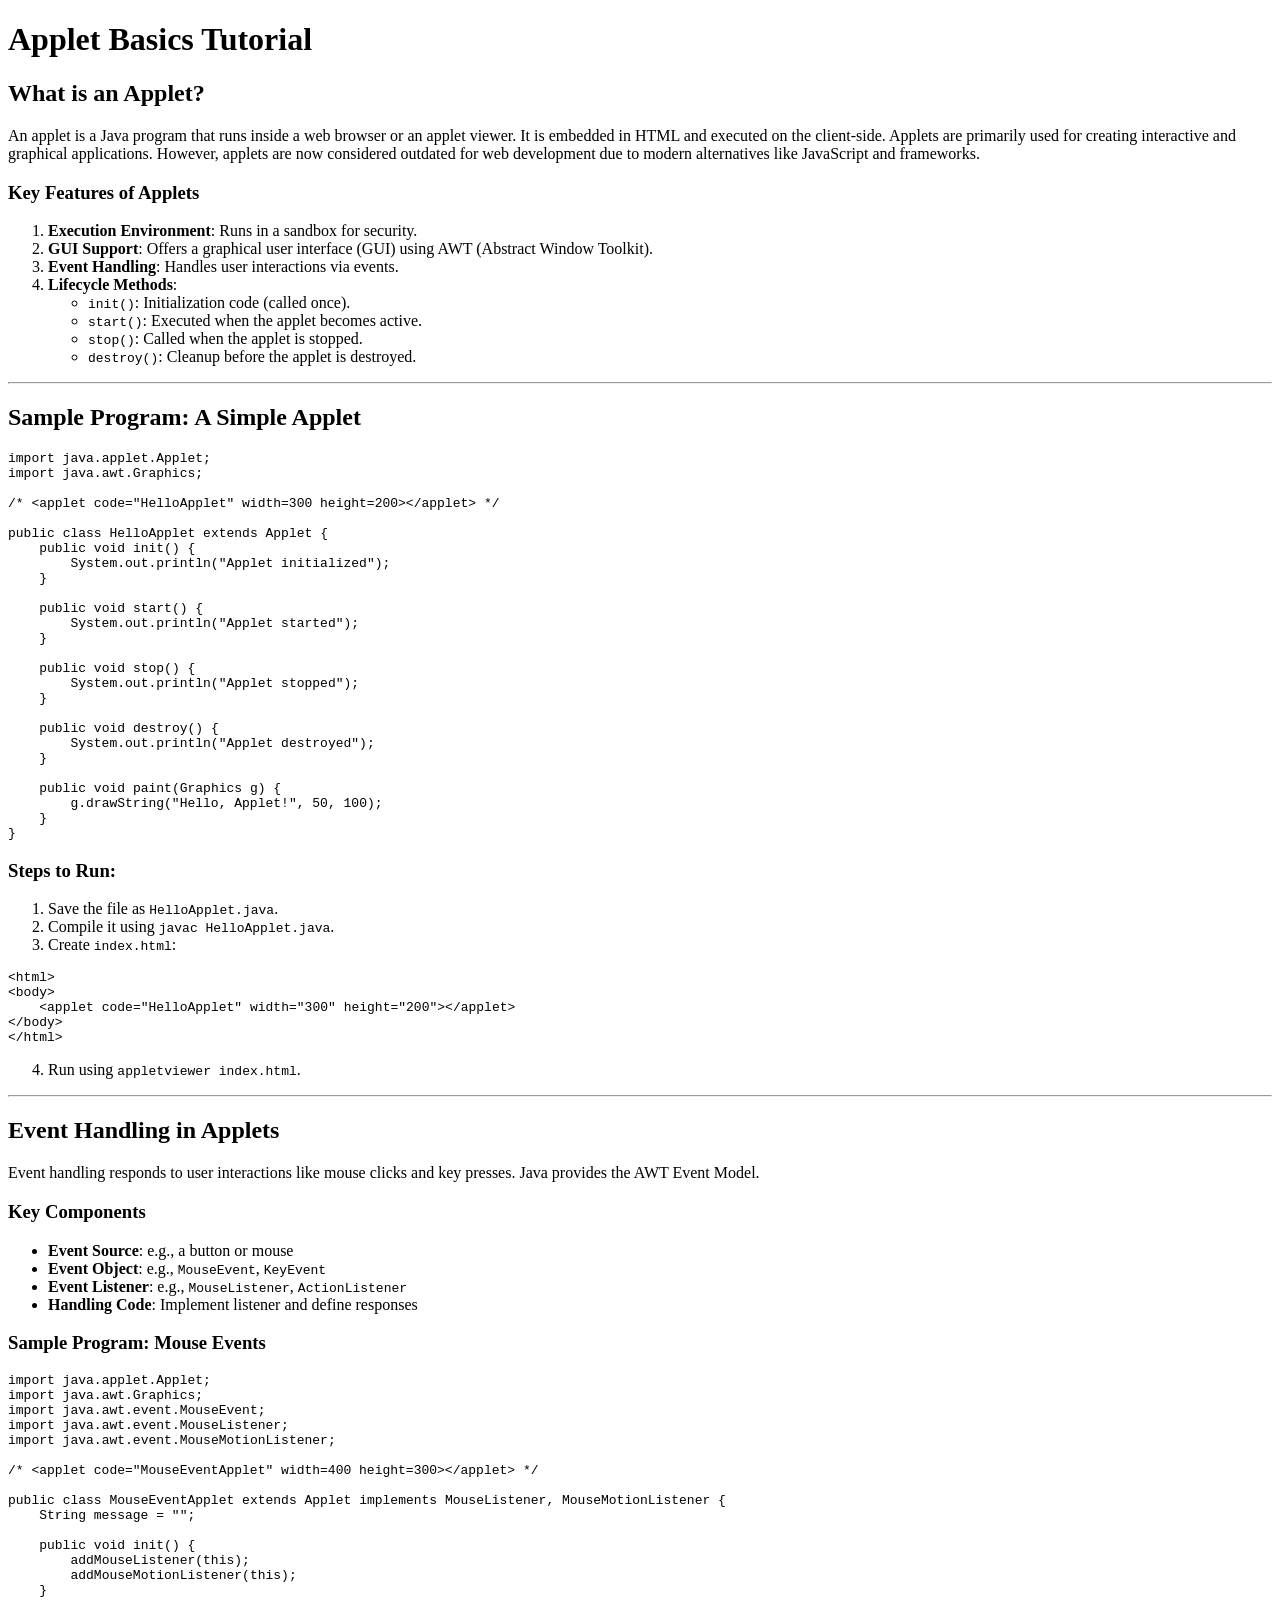
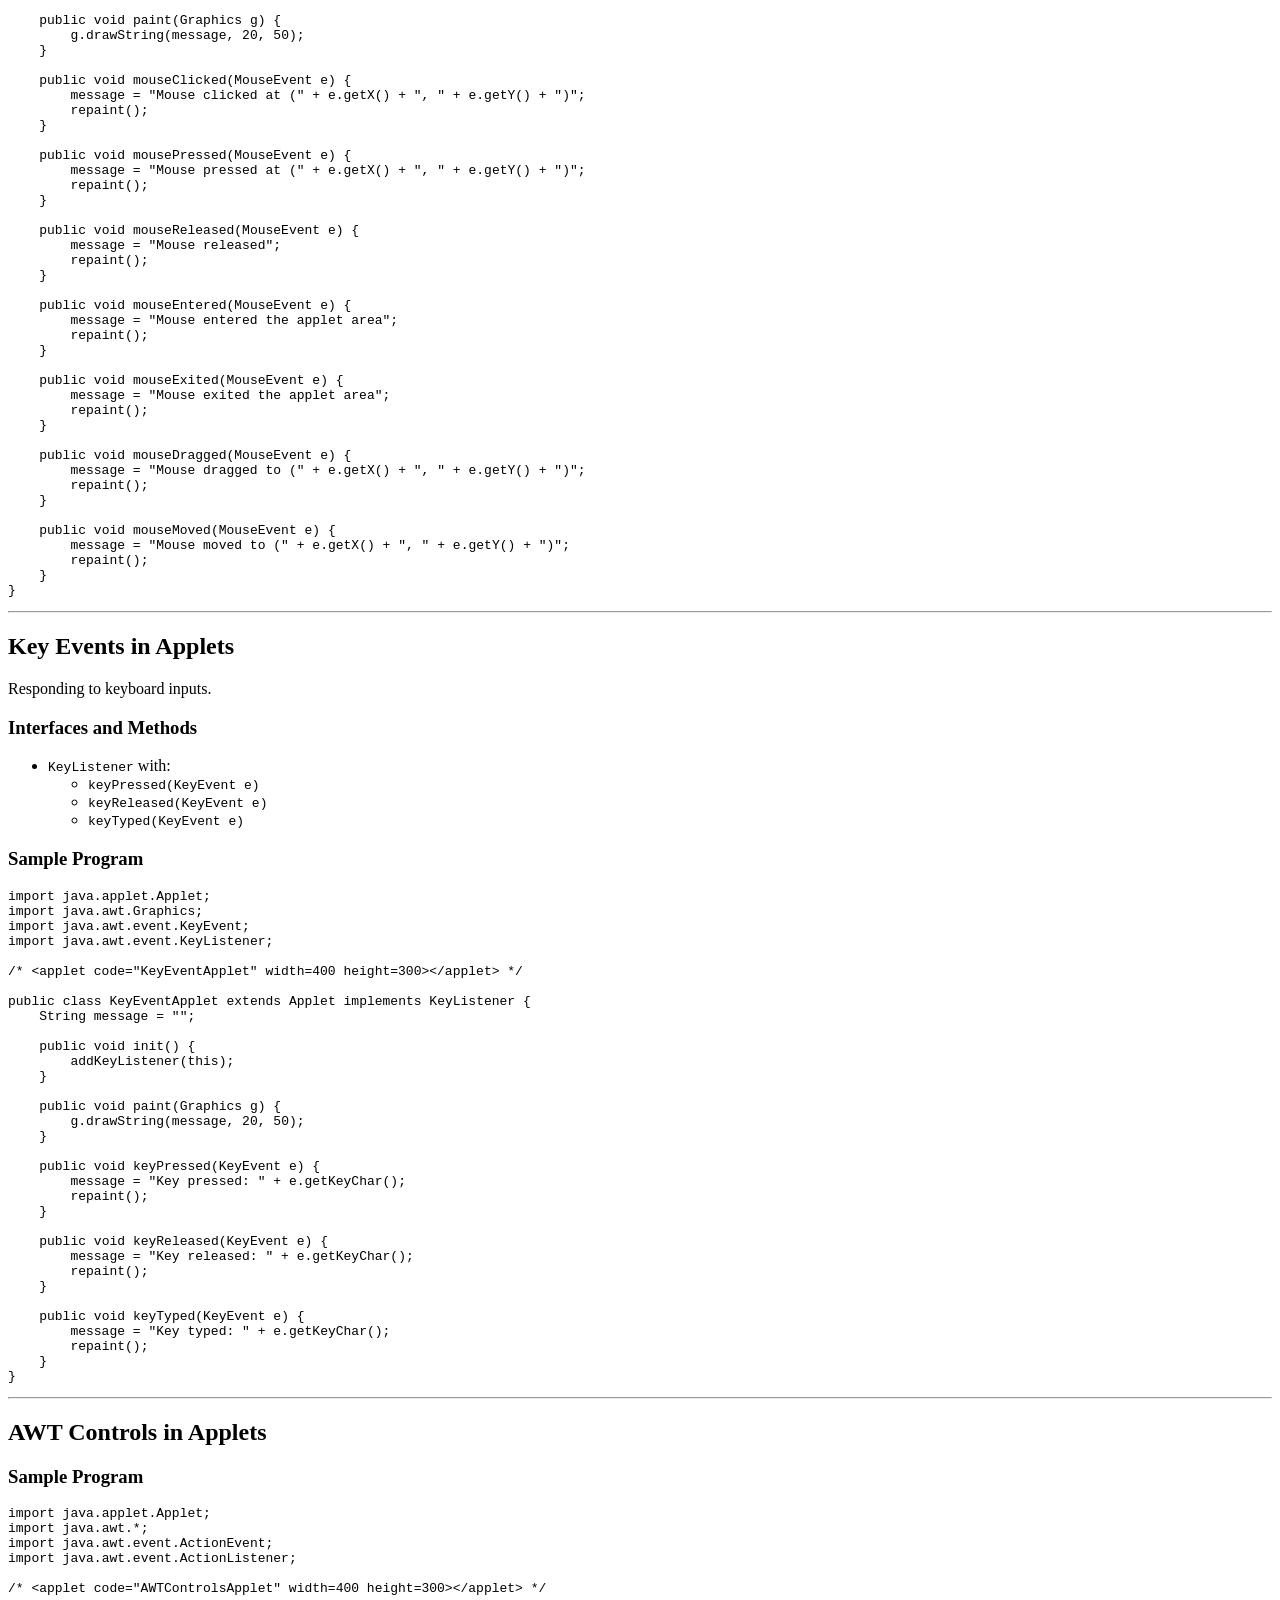
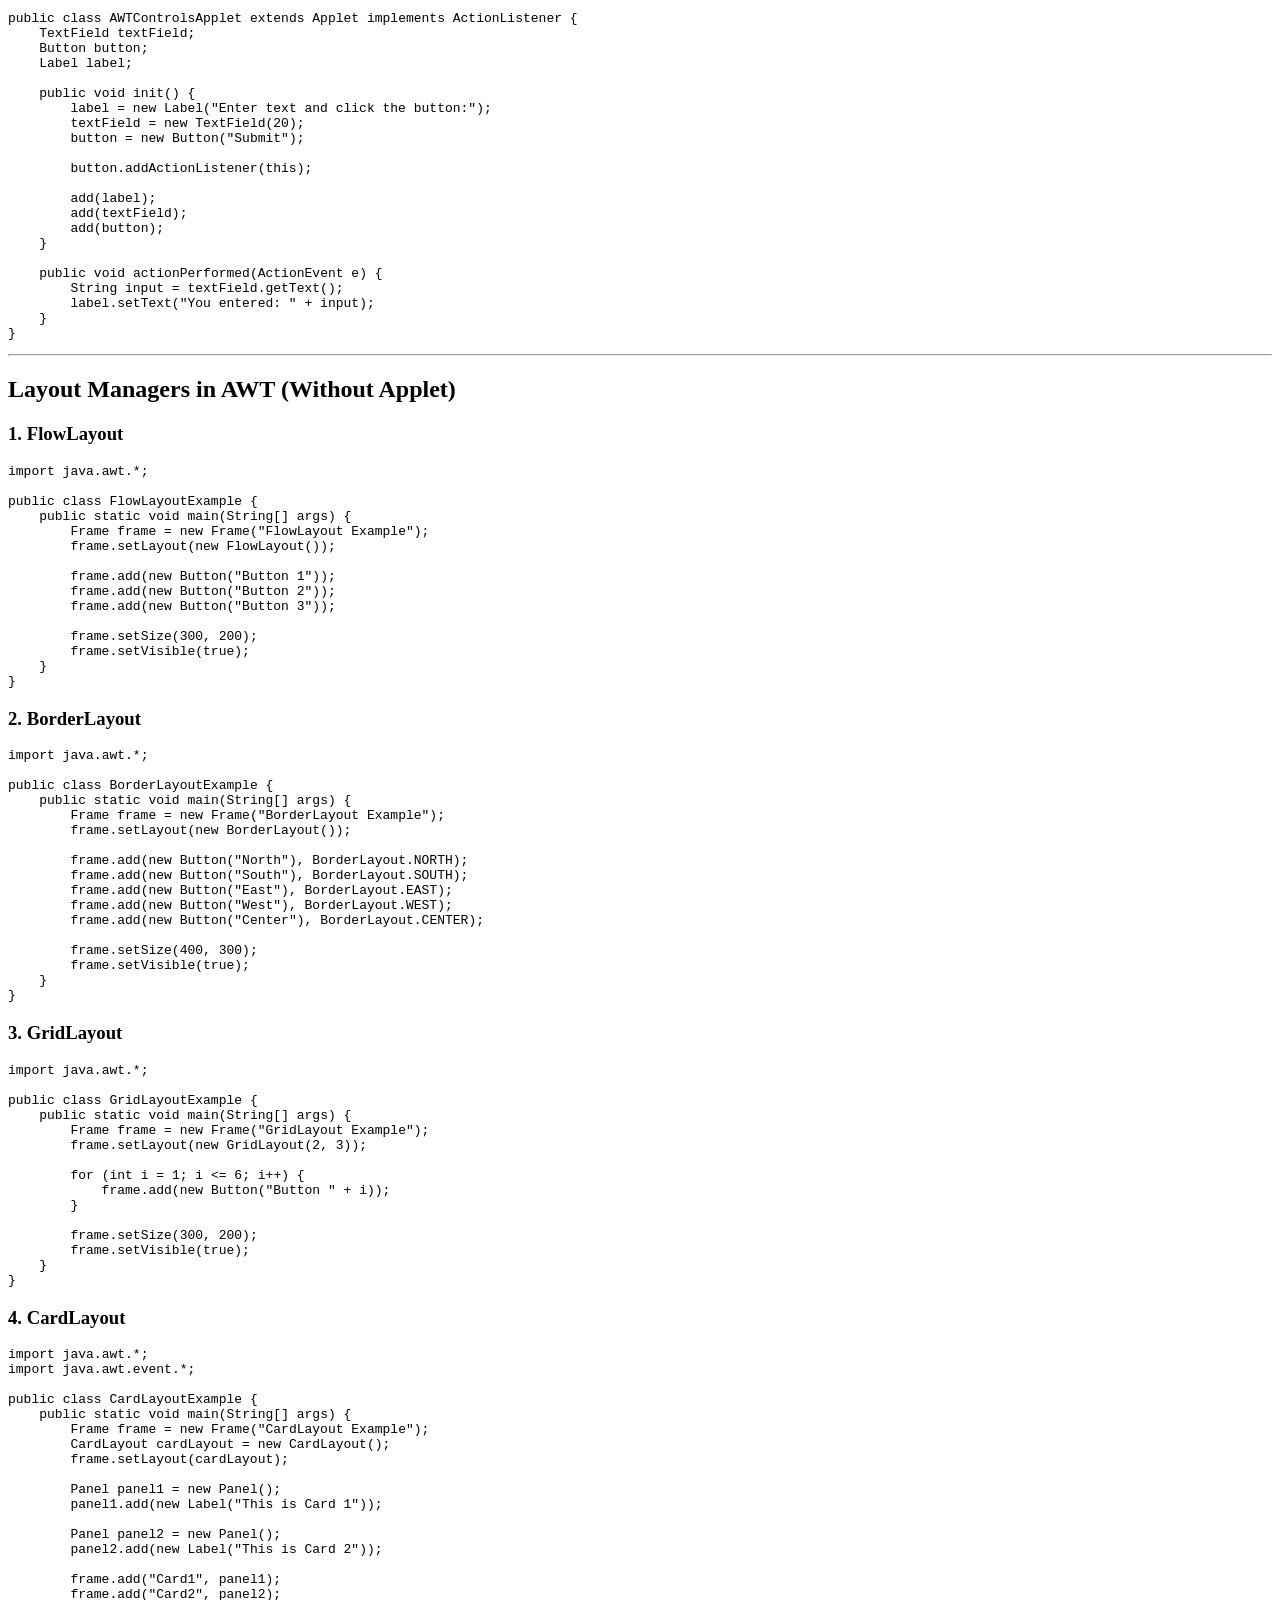
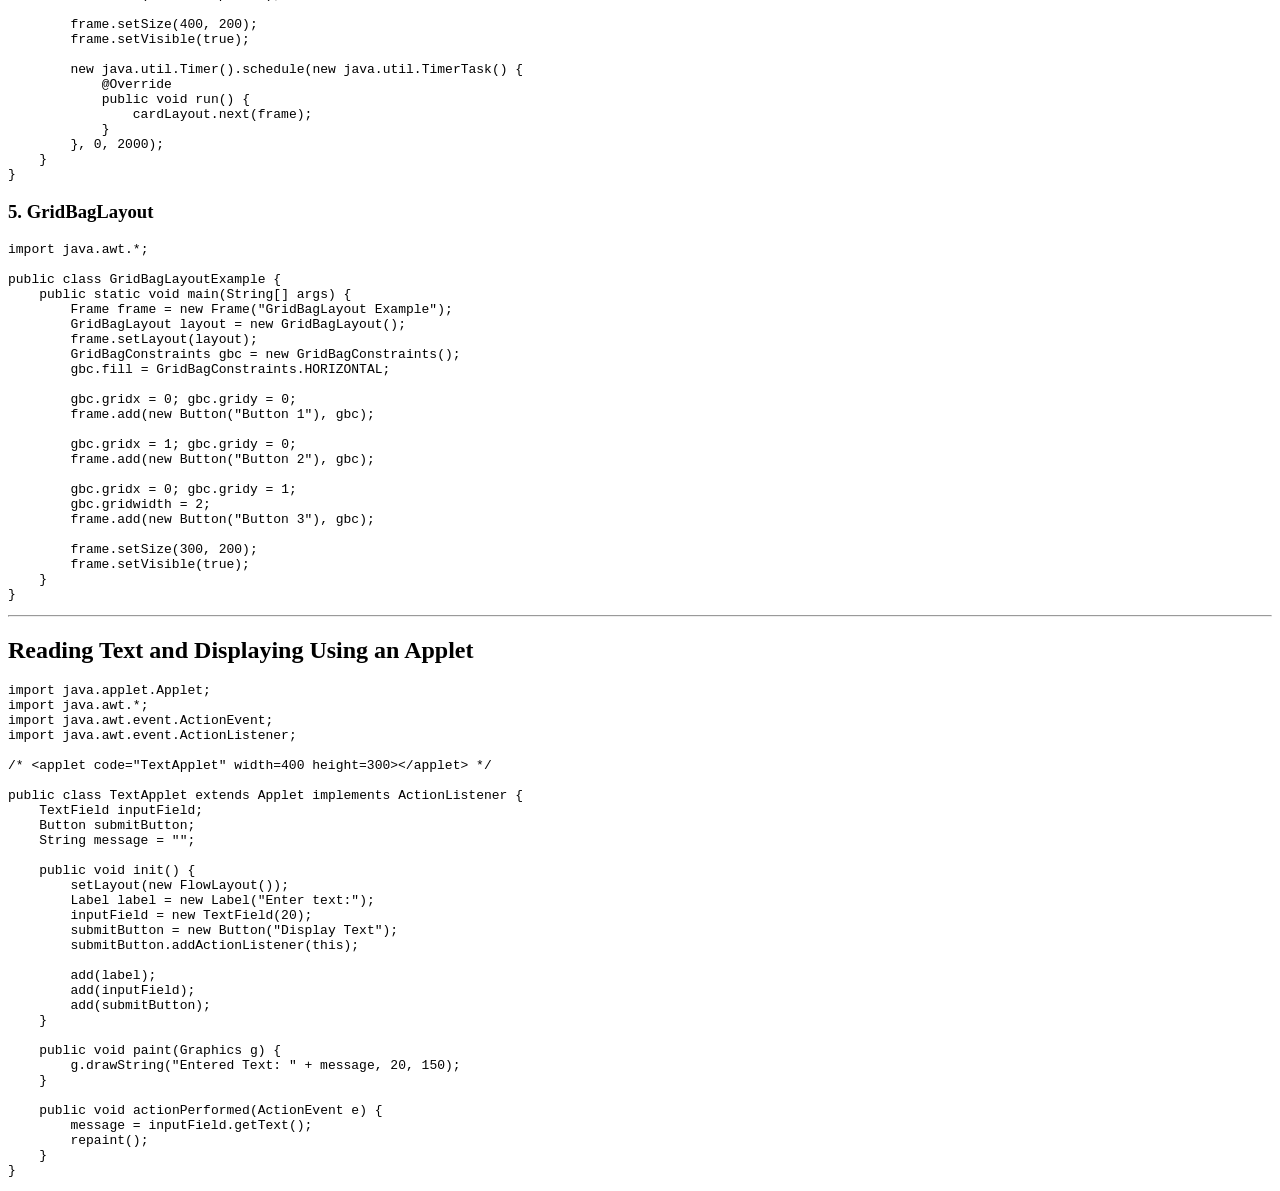
<file: APPLET-BASICS.html>
﻿<!DOCTYPE html>
<html>

<head>
  <meta charset="utf-8">
  <meta name="viewport" content="width=device-width, initial-scale=1.0">
  <title>APPLET-BASICS</title>
  <link rel="stylesheet" href="https://stackedit.io/style.css" />
</head>

<body class="stackedit">
  <div class="stackedit__html"><h1 id="applet-basics-tutorial">Applet Basics Tutorial</h1>
<h2 id="what-is-an-applet">What is an Applet?</h2>
<p>An applet is a Java program that runs inside a web browser or an applet viewer. It is embedded in HTML and executed on the client-side. Applets are primarily used for creating interactive and graphical applications. However, applets are now considered outdated for web development due to modern alternatives like JavaScript and frameworks.</p>
<h3 id="key-features-of-applets">Key Features of Applets</h3>
<ol>
<li><strong>Execution Environment</strong>: Runs in a sandbox for security.</li>
<li><strong>GUI Support</strong>: Offers a graphical user interface (GUI) using AWT (Abstract Window Toolkit).</li>
<li><strong>Event Handling</strong>: Handles user interactions via events.</li>
<li><strong>Lifecycle Methods</strong>:
<ul>
<li><code>init()</code>: Initialization code (called once).</li>
<li><code>start()</code>: Executed when the applet becomes active.</li>
<li><code>stop()</code>: Called when the applet is stopped.</li>
<li><code>destroy()</code>: Cleanup before the applet is destroyed.</li>
</ul>
</li>
</ol>
<hr>
<h2 id="sample-program-a-simple-applet">Sample Program: A Simple Applet</h2>
<pre class=" language-java"><code class="prism  language-java"><span class="token keyword">import</span> java<span class="token punctuation">.</span>applet<span class="token punctuation">.</span>Applet<span class="token punctuation">;</span>
<span class="token keyword">import</span> java<span class="token punctuation">.</span>awt<span class="token punctuation">.</span>Graphics<span class="token punctuation">;</span>

<span class="token comment">/* &lt;applet code="HelloApplet" width=300 height=200&gt;&lt;/applet&gt; */</span>

<span class="token keyword">public</span> <span class="token keyword">class</span> <span class="token class-name">HelloApplet</span> <span class="token keyword">extends</span> <span class="token class-name">Applet</span> <span class="token punctuation">{</span>
    <span class="token keyword">public</span> <span class="token keyword">void</span> <span class="token function">init</span><span class="token punctuation">(</span><span class="token punctuation">)</span> <span class="token punctuation">{</span>
        System<span class="token punctuation">.</span>out<span class="token punctuation">.</span><span class="token function">println</span><span class="token punctuation">(</span><span class="token string">"Applet initialized"</span><span class="token punctuation">)</span><span class="token punctuation">;</span>
    <span class="token punctuation">}</span>

    <span class="token keyword">public</span> <span class="token keyword">void</span> <span class="token function">start</span><span class="token punctuation">(</span><span class="token punctuation">)</span> <span class="token punctuation">{</span>
        System<span class="token punctuation">.</span>out<span class="token punctuation">.</span><span class="token function">println</span><span class="token punctuation">(</span><span class="token string">"Applet started"</span><span class="token punctuation">)</span><span class="token punctuation">;</span>
    <span class="token punctuation">}</span>

    <span class="token keyword">public</span> <span class="token keyword">void</span> <span class="token function">stop</span><span class="token punctuation">(</span><span class="token punctuation">)</span> <span class="token punctuation">{</span>
        System<span class="token punctuation">.</span>out<span class="token punctuation">.</span><span class="token function">println</span><span class="token punctuation">(</span><span class="token string">"Applet stopped"</span><span class="token punctuation">)</span><span class="token punctuation">;</span>
    <span class="token punctuation">}</span>

    <span class="token keyword">public</span> <span class="token keyword">void</span> <span class="token function">destroy</span><span class="token punctuation">(</span><span class="token punctuation">)</span> <span class="token punctuation">{</span>
        System<span class="token punctuation">.</span>out<span class="token punctuation">.</span><span class="token function">println</span><span class="token punctuation">(</span><span class="token string">"Applet destroyed"</span><span class="token punctuation">)</span><span class="token punctuation">;</span>
    <span class="token punctuation">}</span>

    <span class="token keyword">public</span> <span class="token keyword">void</span> <span class="token function">paint</span><span class="token punctuation">(</span>Graphics g<span class="token punctuation">)</span> <span class="token punctuation">{</span>
        g<span class="token punctuation">.</span><span class="token function">drawString</span><span class="token punctuation">(</span><span class="token string">"Hello, Applet!"</span><span class="token punctuation">,</span> <span class="token number">50</span><span class="token punctuation">,</span> <span class="token number">100</span><span class="token punctuation">)</span><span class="token punctuation">;</span>
    <span class="token punctuation">}</span>
<span class="token punctuation">}</span>
</code></pre>
<h3 id="steps-to-run">Steps to Run:</h3>
<ol>
<li>Save the file as <code>HelloApplet.java</code>.</li>
<li>Compile it using <code>javac HelloApplet.java</code>.</li>
<li>Create <code>index.html</code>:</li>
</ol>
<pre class=" language-html"><code class="prism  language-html"><span class="token tag"><span class="token tag"><span class="token punctuation">&lt;</span>html</span><span class="token punctuation">&gt;</span></span>
<span class="token tag"><span class="token tag"><span class="token punctuation">&lt;</span>body</span><span class="token punctuation">&gt;</span></span>
    <span class="token tag"><span class="token tag"><span class="token punctuation">&lt;</span>applet</span> <span class="token attr-name">code</span><span class="token attr-value"><span class="token punctuation">=</span><span class="token punctuation">"</span>HelloApplet<span class="token punctuation">"</span></span> <span class="token attr-name">width</span><span class="token attr-value"><span class="token punctuation">=</span><span class="token punctuation">"</span>300<span class="token punctuation">"</span></span> <span class="token attr-name">height</span><span class="token attr-value"><span class="token punctuation">=</span><span class="token punctuation">"</span>200<span class="token punctuation">"</span></span><span class="token punctuation">&gt;</span></span><span class="token tag"><span class="token tag"><span class="token punctuation">&lt;/</span>applet</span><span class="token punctuation">&gt;</span></span>
<span class="token tag"><span class="token tag"><span class="token punctuation">&lt;/</span>body</span><span class="token punctuation">&gt;</span></span>
<span class="token tag"><span class="token tag"><span class="token punctuation">&lt;/</span>html</span><span class="token punctuation">&gt;</span></span>
</code></pre>
<ol start="4">
<li>Run using <code>appletviewer index.html</code>.</li>
</ol>
<hr>
<h2 id="event-handling-in-applets">Event Handling in Applets</h2>
<p>Event handling responds to user interactions like mouse clicks and key presses. Java provides the AWT Event Model.</p>
<h3 id="key-components">Key Components</h3>
<ul>
<li><strong>Event Source</strong>: e.g., a button or mouse</li>
<li><strong>Event Object</strong>: e.g., <code>MouseEvent</code>, <code>KeyEvent</code></li>
<li><strong>Event Listener</strong>: e.g., <code>MouseListener</code>, <code>ActionListener</code></li>
<li><strong>Handling Code</strong>: Implement listener and define responses</li>
</ul>
<h3 id="sample-program-mouse-events">Sample Program: Mouse Events</h3>
<pre class=" language-java"><code class="prism  language-java"><span class="token keyword">import</span> java<span class="token punctuation">.</span>applet<span class="token punctuation">.</span>Applet<span class="token punctuation">;</span>
<span class="token keyword">import</span> java<span class="token punctuation">.</span>awt<span class="token punctuation">.</span>Graphics<span class="token punctuation">;</span>
<span class="token keyword">import</span> java<span class="token punctuation">.</span>awt<span class="token punctuation">.</span>event<span class="token punctuation">.</span>MouseEvent<span class="token punctuation">;</span>
<span class="token keyword">import</span> java<span class="token punctuation">.</span>awt<span class="token punctuation">.</span>event<span class="token punctuation">.</span>MouseListener<span class="token punctuation">;</span>
<span class="token keyword">import</span> java<span class="token punctuation">.</span>awt<span class="token punctuation">.</span>event<span class="token punctuation">.</span>MouseMotionListener<span class="token punctuation">;</span>

<span class="token comment">/* &lt;applet code="MouseEventApplet" width=400 height=300&gt;&lt;/applet&gt; */</span>

<span class="token keyword">public</span> <span class="token keyword">class</span> <span class="token class-name">MouseEventApplet</span> <span class="token keyword">extends</span> <span class="token class-name">Applet</span> <span class="token keyword">implements</span> <span class="token class-name">MouseListener</span><span class="token punctuation">,</span> MouseMotionListener <span class="token punctuation">{</span>
    String message <span class="token operator">=</span> <span class="token string">""</span><span class="token punctuation">;</span>

    <span class="token keyword">public</span> <span class="token keyword">void</span> <span class="token function">init</span><span class="token punctuation">(</span><span class="token punctuation">)</span> <span class="token punctuation">{</span>
        <span class="token function">addMouseListener</span><span class="token punctuation">(</span><span class="token keyword">this</span><span class="token punctuation">)</span><span class="token punctuation">;</span>
        <span class="token function">addMouseMotionListener</span><span class="token punctuation">(</span><span class="token keyword">this</span><span class="token punctuation">)</span><span class="token punctuation">;</span>
    <span class="token punctuation">}</span>

    <span class="token keyword">public</span> <span class="token keyword">void</span> <span class="token function">paint</span><span class="token punctuation">(</span>Graphics g<span class="token punctuation">)</span> <span class="token punctuation">{</span>
        g<span class="token punctuation">.</span><span class="token function">drawString</span><span class="token punctuation">(</span>message<span class="token punctuation">,</span> <span class="token number">20</span><span class="token punctuation">,</span> <span class="token number">50</span><span class="token punctuation">)</span><span class="token punctuation">;</span>
    <span class="token punctuation">}</span>

    <span class="token keyword">public</span> <span class="token keyword">void</span> <span class="token function">mouseClicked</span><span class="token punctuation">(</span>MouseEvent e<span class="token punctuation">)</span> <span class="token punctuation">{</span>
        message <span class="token operator">=</span> <span class="token string">"Mouse clicked at ("</span> <span class="token operator">+</span> e<span class="token punctuation">.</span><span class="token function">getX</span><span class="token punctuation">(</span><span class="token punctuation">)</span> <span class="token operator">+</span> <span class="token string">", "</span> <span class="token operator">+</span> e<span class="token punctuation">.</span><span class="token function">getY</span><span class="token punctuation">(</span><span class="token punctuation">)</span> <span class="token operator">+</span> <span class="token string">")"</span><span class="token punctuation">;</span>
        <span class="token function">repaint</span><span class="token punctuation">(</span><span class="token punctuation">)</span><span class="token punctuation">;</span>
    <span class="token punctuation">}</span>

    <span class="token keyword">public</span> <span class="token keyword">void</span> <span class="token function">mousePressed</span><span class="token punctuation">(</span>MouseEvent e<span class="token punctuation">)</span> <span class="token punctuation">{</span>
        message <span class="token operator">=</span> <span class="token string">"Mouse pressed at ("</span> <span class="token operator">+</span> e<span class="token punctuation">.</span><span class="token function">getX</span><span class="token punctuation">(</span><span class="token punctuation">)</span> <span class="token operator">+</span> <span class="token string">", "</span> <span class="token operator">+</span> e<span class="token punctuation">.</span><span class="token function">getY</span><span class="token punctuation">(</span><span class="token punctuation">)</span> <span class="token operator">+</span> <span class="token string">")"</span><span class="token punctuation">;</span>
        <span class="token function">repaint</span><span class="token punctuation">(</span><span class="token punctuation">)</span><span class="token punctuation">;</span>
    <span class="token punctuation">}</span>

    <span class="token keyword">public</span> <span class="token keyword">void</span> <span class="token function">mouseReleased</span><span class="token punctuation">(</span>MouseEvent e<span class="token punctuation">)</span> <span class="token punctuation">{</span>
        message <span class="token operator">=</span> <span class="token string">"Mouse released"</span><span class="token punctuation">;</span>
        <span class="token function">repaint</span><span class="token punctuation">(</span><span class="token punctuation">)</span><span class="token punctuation">;</span>
    <span class="token punctuation">}</span>

    <span class="token keyword">public</span> <span class="token keyword">void</span> <span class="token function">mouseEntered</span><span class="token punctuation">(</span>MouseEvent e<span class="token punctuation">)</span> <span class="token punctuation">{</span>
        message <span class="token operator">=</span> <span class="token string">"Mouse entered the applet area"</span><span class="token punctuation">;</span>
        <span class="token function">repaint</span><span class="token punctuation">(</span><span class="token punctuation">)</span><span class="token punctuation">;</span>
    <span class="token punctuation">}</span>

    <span class="token keyword">public</span> <span class="token keyword">void</span> <span class="token function">mouseExited</span><span class="token punctuation">(</span>MouseEvent e<span class="token punctuation">)</span> <span class="token punctuation">{</span>
        message <span class="token operator">=</span> <span class="token string">"Mouse exited the applet area"</span><span class="token punctuation">;</span>
        <span class="token function">repaint</span><span class="token punctuation">(</span><span class="token punctuation">)</span><span class="token punctuation">;</span>
    <span class="token punctuation">}</span>

    <span class="token keyword">public</span> <span class="token keyword">void</span> <span class="token function">mouseDragged</span><span class="token punctuation">(</span>MouseEvent e<span class="token punctuation">)</span> <span class="token punctuation">{</span>
        message <span class="token operator">=</span> <span class="token string">"Mouse dragged to ("</span> <span class="token operator">+</span> e<span class="token punctuation">.</span><span class="token function">getX</span><span class="token punctuation">(</span><span class="token punctuation">)</span> <span class="token operator">+</span> <span class="token string">", "</span> <span class="token operator">+</span> e<span class="token punctuation">.</span><span class="token function">getY</span><span class="token punctuation">(</span><span class="token punctuation">)</span> <span class="token operator">+</span> <span class="token string">")"</span><span class="token punctuation">;</span>
        <span class="token function">repaint</span><span class="token punctuation">(</span><span class="token punctuation">)</span><span class="token punctuation">;</span>
    <span class="token punctuation">}</span>

    <span class="token keyword">public</span> <span class="token keyword">void</span> <span class="token function">mouseMoved</span><span class="token punctuation">(</span>MouseEvent e<span class="token punctuation">)</span> <span class="token punctuation">{</span>
        message <span class="token operator">=</span> <span class="token string">"Mouse moved to ("</span> <span class="token operator">+</span> e<span class="token punctuation">.</span><span class="token function">getX</span><span class="token punctuation">(</span><span class="token punctuation">)</span> <span class="token operator">+</span> <span class="token string">", "</span> <span class="token operator">+</span> e<span class="token punctuation">.</span><span class="token function">getY</span><span class="token punctuation">(</span><span class="token punctuation">)</span> <span class="token operator">+</span> <span class="token string">")"</span><span class="token punctuation">;</span>
        <span class="token function">repaint</span><span class="token punctuation">(</span><span class="token punctuation">)</span><span class="token punctuation">;</span>
    <span class="token punctuation">}</span>
<span class="token punctuation">}</span>
</code></pre>
<hr>
<h2 id="key-events-in-applets">Key Events in Applets</h2>
<p>Responding to keyboard inputs.</p>
<h3 id="interfaces-and-methods">Interfaces and Methods</h3>
<ul>
<li><code>KeyListener</code> with:
<ul>
<li><code>keyPressed(KeyEvent e)</code></li>
<li><code>keyReleased(KeyEvent e)</code></li>
<li><code>keyTyped(KeyEvent e)</code></li>
</ul>
</li>
</ul>
<h3 id="sample-program">Sample Program</h3>
<pre class=" language-java"><code class="prism  language-java"><span class="token keyword">import</span> java<span class="token punctuation">.</span>applet<span class="token punctuation">.</span>Applet<span class="token punctuation">;</span>
<span class="token keyword">import</span> java<span class="token punctuation">.</span>awt<span class="token punctuation">.</span>Graphics<span class="token punctuation">;</span>
<span class="token keyword">import</span> java<span class="token punctuation">.</span>awt<span class="token punctuation">.</span>event<span class="token punctuation">.</span>KeyEvent<span class="token punctuation">;</span>
<span class="token keyword">import</span> java<span class="token punctuation">.</span>awt<span class="token punctuation">.</span>event<span class="token punctuation">.</span>KeyListener<span class="token punctuation">;</span>

<span class="token comment">/* &lt;applet code="KeyEventApplet" width=400 height=300&gt;&lt;/applet&gt; */</span>

<span class="token keyword">public</span> <span class="token keyword">class</span> <span class="token class-name">KeyEventApplet</span> <span class="token keyword">extends</span> <span class="token class-name">Applet</span> <span class="token keyword">implements</span> <span class="token class-name">KeyListener</span> <span class="token punctuation">{</span>
    String message <span class="token operator">=</span> <span class="token string">""</span><span class="token punctuation">;</span>

    <span class="token keyword">public</span> <span class="token keyword">void</span> <span class="token function">init</span><span class="token punctuation">(</span><span class="token punctuation">)</span> <span class="token punctuation">{</span>
        <span class="token function">addKeyListener</span><span class="token punctuation">(</span><span class="token keyword">this</span><span class="token punctuation">)</span><span class="token punctuation">;</span>
    <span class="token punctuation">}</span>

    <span class="token keyword">public</span> <span class="token keyword">void</span> <span class="token function">paint</span><span class="token punctuation">(</span>Graphics g<span class="token punctuation">)</span> <span class="token punctuation">{</span>
        g<span class="token punctuation">.</span><span class="token function">drawString</span><span class="token punctuation">(</span>message<span class="token punctuation">,</span> <span class="token number">20</span><span class="token punctuation">,</span> <span class="token number">50</span><span class="token punctuation">)</span><span class="token punctuation">;</span>
    <span class="token punctuation">}</span>

    <span class="token keyword">public</span> <span class="token keyword">void</span> <span class="token function">keyPressed</span><span class="token punctuation">(</span>KeyEvent e<span class="token punctuation">)</span> <span class="token punctuation">{</span>
        message <span class="token operator">=</span> <span class="token string">"Key pressed: "</span> <span class="token operator">+</span> e<span class="token punctuation">.</span><span class="token function">getKeyChar</span><span class="token punctuation">(</span><span class="token punctuation">)</span><span class="token punctuation">;</span>
        <span class="token function">repaint</span><span class="token punctuation">(</span><span class="token punctuation">)</span><span class="token punctuation">;</span>
    <span class="token punctuation">}</span>

    <span class="token keyword">public</span> <span class="token keyword">void</span> <span class="token function">keyReleased</span><span class="token punctuation">(</span>KeyEvent e<span class="token punctuation">)</span> <span class="token punctuation">{</span>
        message <span class="token operator">=</span> <span class="token string">"Key released: "</span> <span class="token operator">+</span> e<span class="token punctuation">.</span><span class="token function">getKeyChar</span><span class="token punctuation">(</span><span class="token punctuation">)</span><span class="token punctuation">;</span>
        <span class="token function">repaint</span><span class="token punctuation">(</span><span class="token punctuation">)</span><span class="token punctuation">;</span>
    <span class="token punctuation">}</span>

    <span class="token keyword">public</span> <span class="token keyword">void</span> <span class="token function">keyTyped</span><span class="token punctuation">(</span>KeyEvent e<span class="token punctuation">)</span> <span class="token punctuation">{</span>
        message <span class="token operator">=</span> <span class="token string">"Key typed: "</span> <span class="token operator">+</span> e<span class="token punctuation">.</span><span class="token function">getKeyChar</span><span class="token punctuation">(</span><span class="token punctuation">)</span><span class="token punctuation">;</span>
        <span class="token function">repaint</span><span class="token punctuation">(</span><span class="token punctuation">)</span><span class="token punctuation">;</span>
    <span class="token punctuation">}</span>
<span class="token punctuation">}</span>
</code></pre>
<hr>
<h2 id="awt-controls-in-applets">AWT Controls in Applets</h2>
<h3 id="sample-program-1">Sample Program</h3>
<pre class=" language-java"><code class="prism  language-java"><span class="token keyword">import</span> java<span class="token punctuation">.</span>applet<span class="token punctuation">.</span>Applet<span class="token punctuation">;</span>
<span class="token keyword">import</span> java<span class="token punctuation">.</span>awt<span class="token punctuation">.</span>*<span class="token punctuation">;</span>
<span class="token keyword">import</span> java<span class="token punctuation">.</span>awt<span class="token punctuation">.</span>event<span class="token punctuation">.</span>ActionEvent<span class="token punctuation">;</span>
<span class="token keyword">import</span> java<span class="token punctuation">.</span>awt<span class="token punctuation">.</span>event<span class="token punctuation">.</span>ActionListener<span class="token punctuation">;</span>

<span class="token comment">/* &lt;applet code="AWTControlsApplet" width=400 height=300&gt;&lt;/applet&gt; */</span>

<span class="token keyword">public</span> <span class="token keyword">class</span> <span class="token class-name">AWTControlsApplet</span> <span class="token keyword">extends</span> <span class="token class-name">Applet</span> <span class="token keyword">implements</span> <span class="token class-name">ActionListener</span> <span class="token punctuation">{</span>
    TextField textField<span class="token punctuation">;</span>
    Button button<span class="token punctuation">;</span>
    Label label<span class="token punctuation">;</span>

    <span class="token keyword">public</span> <span class="token keyword">void</span> <span class="token function">init</span><span class="token punctuation">(</span><span class="token punctuation">)</span> <span class="token punctuation">{</span>
        label <span class="token operator">=</span> <span class="token keyword">new</span> <span class="token class-name">Label</span><span class="token punctuation">(</span><span class="token string">"Enter text and click the button:"</span><span class="token punctuation">)</span><span class="token punctuation">;</span>
        textField <span class="token operator">=</span> <span class="token keyword">new</span> <span class="token class-name">TextField</span><span class="token punctuation">(</span><span class="token number">20</span><span class="token punctuation">)</span><span class="token punctuation">;</span>
        button <span class="token operator">=</span> <span class="token keyword">new</span> <span class="token class-name">Button</span><span class="token punctuation">(</span><span class="token string">"Submit"</span><span class="token punctuation">)</span><span class="token punctuation">;</span>

        button<span class="token punctuation">.</span><span class="token function">addActionListener</span><span class="token punctuation">(</span><span class="token keyword">this</span><span class="token punctuation">)</span><span class="token punctuation">;</span>

        <span class="token function">add</span><span class="token punctuation">(</span>label<span class="token punctuation">)</span><span class="token punctuation">;</span>
        <span class="token function">add</span><span class="token punctuation">(</span>textField<span class="token punctuation">)</span><span class="token punctuation">;</span>
        <span class="token function">add</span><span class="token punctuation">(</span>button<span class="token punctuation">)</span><span class="token punctuation">;</span>
    <span class="token punctuation">}</span>

    <span class="token keyword">public</span> <span class="token keyword">void</span> <span class="token function">actionPerformed</span><span class="token punctuation">(</span>ActionEvent e<span class="token punctuation">)</span> <span class="token punctuation">{</span>
        String input <span class="token operator">=</span> textField<span class="token punctuation">.</span><span class="token function">getText</span><span class="token punctuation">(</span><span class="token punctuation">)</span><span class="token punctuation">;</span>
        label<span class="token punctuation">.</span><span class="token function">setText</span><span class="token punctuation">(</span><span class="token string">"You entered: "</span> <span class="token operator">+</span> input<span class="token punctuation">)</span><span class="token punctuation">;</span>
    <span class="token punctuation">}</span>
<span class="token punctuation">}</span>
</code></pre>
<hr>
<h2 id="layout-managers-in-awt-without-applet">Layout Managers in AWT (Without Applet)</h2>
<h3 id="flowlayout">1. FlowLayout</h3>
<pre class=" language-java"><code class="prism  language-java"><span class="token keyword">import</span> java<span class="token punctuation">.</span>awt<span class="token punctuation">.</span>*<span class="token punctuation">;</span>

<span class="token keyword">public</span> <span class="token keyword">class</span> <span class="token class-name">FlowLayoutExample</span> <span class="token punctuation">{</span>
    <span class="token keyword">public</span> <span class="token keyword">static</span> <span class="token keyword">void</span> <span class="token function">main</span><span class="token punctuation">(</span>String<span class="token punctuation">[</span><span class="token punctuation">]</span> args<span class="token punctuation">)</span> <span class="token punctuation">{</span>
        Frame frame <span class="token operator">=</span> <span class="token keyword">new</span> <span class="token class-name">Frame</span><span class="token punctuation">(</span><span class="token string">"FlowLayout Example"</span><span class="token punctuation">)</span><span class="token punctuation">;</span>
        frame<span class="token punctuation">.</span><span class="token function">setLayout</span><span class="token punctuation">(</span><span class="token keyword">new</span> <span class="token class-name">FlowLayout</span><span class="token punctuation">(</span><span class="token punctuation">)</span><span class="token punctuation">)</span><span class="token punctuation">;</span>

        frame<span class="token punctuation">.</span><span class="token function">add</span><span class="token punctuation">(</span><span class="token keyword">new</span> <span class="token class-name">Button</span><span class="token punctuation">(</span><span class="token string">"Button 1"</span><span class="token punctuation">)</span><span class="token punctuation">)</span><span class="token punctuation">;</span>
        frame<span class="token punctuation">.</span><span class="token function">add</span><span class="token punctuation">(</span><span class="token keyword">new</span> <span class="token class-name">Button</span><span class="token punctuation">(</span><span class="token string">"Button 2"</span><span class="token punctuation">)</span><span class="token punctuation">)</span><span class="token punctuation">;</span>
        frame<span class="token punctuation">.</span><span class="token function">add</span><span class="token punctuation">(</span><span class="token keyword">new</span> <span class="token class-name">Button</span><span class="token punctuation">(</span><span class="token string">"Button 3"</span><span class="token punctuation">)</span><span class="token punctuation">)</span><span class="token punctuation">;</span>

        frame<span class="token punctuation">.</span><span class="token function">setSize</span><span class="token punctuation">(</span><span class="token number">300</span><span class="token punctuation">,</span> <span class="token number">200</span><span class="token punctuation">)</span><span class="token punctuation">;</span>
        frame<span class="token punctuation">.</span><span class="token function">setVisible</span><span class="token punctuation">(</span><span class="token boolean">true</span><span class="token punctuation">)</span><span class="token punctuation">;</span>
    <span class="token punctuation">}</span>
<span class="token punctuation">}</span>
</code></pre>
<h3 id="borderlayout">2. BorderLayout</h3>
<pre class=" language-java"><code class="prism  language-java"><span class="token keyword">import</span> java<span class="token punctuation">.</span>awt<span class="token punctuation">.</span>*<span class="token punctuation">;</span>

<span class="token keyword">public</span> <span class="token keyword">class</span> <span class="token class-name">BorderLayoutExample</span> <span class="token punctuation">{</span>
    <span class="token keyword">public</span> <span class="token keyword">static</span> <span class="token keyword">void</span> <span class="token function">main</span><span class="token punctuation">(</span>String<span class="token punctuation">[</span><span class="token punctuation">]</span> args<span class="token punctuation">)</span> <span class="token punctuation">{</span>
        Frame frame <span class="token operator">=</span> <span class="token keyword">new</span> <span class="token class-name">Frame</span><span class="token punctuation">(</span><span class="token string">"BorderLayout Example"</span><span class="token punctuation">)</span><span class="token punctuation">;</span>
        frame<span class="token punctuation">.</span><span class="token function">setLayout</span><span class="token punctuation">(</span><span class="token keyword">new</span> <span class="token class-name">BorderLayout</span><span class="token punctuation">(</span><span class="token punctuation">)</span><span class="token punctuation">)</span><span class="token punctuation">;</span>

        frame<span class="token punctuation">.</span><span class="token function">add</span><span class="token punctuation">(</span><span class="token keyword">new</span> <span class="token class-name">Button</span><span class="token punctuation">(</span><span class="token string">"North"</span><span class="token punctuation">)</span><span class="token punctuation">,</span> BorderLayout<span class="token punctuation">.</span>NORTH<span class="token punctuation">)</span><span class="token punctuation">;</span>
        frame<span class="token punctuation">.</span><span class="token function">add</span><span class="token punctuation">(</span><span class="token keyword">new</span> <span class="token class-name">Button</span><span class="token punctuation">(</span><span class="token string">"South"</span><span class="token punctuation">)</span><span class="token punctuation">,</span> BorderLayout<span class="token punctuation">.</span>SOUTH<span class="token punctuation">)</span><span class="token punctuation">;</span>
        frame<span class="token punctuation">.</span><span class="token function">add</span><span class="token punctuation">(</span><span class="token keyword">new</span> <span class="token class-name">Button</span><span class="token punctuation">(</span><span class="token string">"East"</span><span class="token punctuation">)</span><span class="token punctuation">,</span> BorderLayout<span class="token punctuation">.</span>EAST<span class="token punctuation">)</span><span class="token punctuation">;</span>
        frame<span class="token punctuation">.</span><span class="token function">add</span><span class="token punctuation">(</span><span class="token keyword">new</span> <span class="token class-name">Button</span><span class="token punctuation">(</span><span class="token string">"West"</span><span class="token punctuation">)</span><span class="token punctuation">,</span> BorderLayout<span class="token punctuation">.</span>WEST<span class="token punctuation">)</span><span class="token punctuation">;</span>
        frame<span class="token punctuation">.</span><span class="token function">add</span><span class="token punctuation">(</span><span class="token keyword">new</span> <span class="token class-name">Button</span><span class="token punctuation">(</span><span class="token string">"Center"</span><span class="token punctuation">)</span><span class="token punctuation">,</span> BorderLayout<span class="token punctuation">.</span>CENTER<span class="token punctuation">)</span><span class="token punctuation">;</span>

        frame<span class="token punctuation">.</span><span class="token function">setSize</span><span class="token punctuation">(</span><span class="token number">400</span><span class="token punctuation">,</span> <span class="token number">300</span><span class="token punctuation">)</span><span class="token punctuation">;</span>
        frame<span class="token punctuation">.</span><span class="token function">setVisible</span><span class="token punctuation">(</span><span class="token boolean">true</span><span class="token punctuation">)</span><span class="token punctuation">;</span>
    <span class="token punctuation">}</span>
<span class="token punctuation">}</span>
</code></pre>
<h3 id="gridlayout">3. GridLayout</h3>
<pre class=" language-java"><code class="prism  language-java"><span class="token keyword">import</span> java<span class="token punctuation">.</span>awt<span class="token punctuation">.</span>*<span class="token punctuation">;</span>

<span class="token keyword">public</span> <span class="token keyword">class</span> <span class="token class-name">GridLayoutExample</span> <span class="token punctuation">{</span>
    <span class="token keyword">public</span> <span class="token keyword">static</span> <span class="token keyword">void</span> <span class="token function">main</span><span class="token punctuation">(</span>String<span class="token punctuation">[</span><span class="token punctuation">]</span> args<span class="token punctuation">)</span> <span class="token punctuation">{</span>
        Frame frame <span class="token operator">=</span> <span class="token keyword">new</span> <span class="token class-name">Frame</span><span class="token punctuation">(</span><span class="token string">"GridLayout Example"</span><span class="token punctuation">)</span><span class="token punctuation">;</span>
        frame<span class="token punctuation">.</span><span class="token function">setLayout</span><span class="token punctuation">(</span><span class="token keyword">new</span> <span class="token class-name">GridLayout</span><span class="token punctuation">(</span><span class="token number">2</span><span class="token punctuation">,</span> <span class="token number">3</span><span class="token punctuation">)</span><span class="token punctuation">)</span><span class="token punctuation">;</span>

        <span class="token keyword">for</span> <span class="token punctuation">(</span><span class="token keyword">int</span> i <span class="token operator">=</span> <span class="token number">1</span><span class="token punctuation">;</span> i <span class="token operator">&lt;=</span> <span class="token number">6</span><span class="token punctuation">;</span> i<span class="token operator">++</span><span class="token punctuation">)</span> <span class="token punctuation">{</span>
            frame<span class="token punctuation">.</span><span class="token function">add</span><span class="token punctuation">(</span><span class="token keyword">new</span> <span class="token class-name">Button</span><span class="token punctuation">(</span><span class="token string">"Button "</span> <span class="token operator">+</span> i<span class="token punctuation">)</span><span class="token punctuation">)</span><span class="token punctuation">;</span>
        <span class="token punctuation">}</span>

        frame<span class="token punctuation">.</span><span class="token function">setSize</span><span class="token punctuation">(</span><span class="token number">300</span><span class="token punctuation">,</span> <span class="token number">200</span><span class="token punctuation">)</span><span class="token punctuation">;</span>
        frame<span class="token punctuation">.</span><span class="token function">setVisible</span><span class="token punctuation">(</span><span class="token boolean">true</span><span class="token punctuation">)</span><span class="token punctuation">;</span>
    <span class="token punctuation">}</span>
<span class="token punctuation">}</span>
</code></pre>
<h3 id="cardlayout">4. CardLayout</h3>
<pre class=" language-java"><code class="prism  language-java"><span class="token keyword">import</span> java<span class="token punctuation">.</span>awt<span class="token punctuation">.</span>*<span class="token punctuation">;</span>
<span class="token keyword">import</span> java<span class="token punctuation">.</span>awt<span class="token punctuation">.</span>event<span class="token punctuation">.</span>*<span class="token punctuation">;</span>

<span class="token keyword">public</span> <span class="token keyword">class</span> <span class="token class-name">CardLayoutExample</span> <span class="token punctuation">{</span>
    <span class="token keyword">public</span> <span class="token keyword">static</span> <span class="token keyword">void</span> <span class="token function">main</span><span class="token punctuation">(</span>String<span class="token punctuation">[</span><span class="token punctuation">]</span> args<span class="token punctuation">)</span> <span class="token punctuation">{</span>
        Frame frame <span class="token operator">=</span> <span class="token keyword">new</span> <span class="token class-name">Frame</span><span class="token punctuation">(</span><span class="token string">"CardLayout Example"</span><span class="token punctuation">)</span><span class="token punctuation">;</span>
        CardLayout cardLayout <span class="token operator">=</span> <span class="token keyword">new</span> <span class="token class-name">CardLayout</span><span class="token punctuation">(</span><span class="token punctuation">)</span><span class="token punctuation">;</span>
        frame<span class="token punctuation">.</span><span class="token function">setLayout</span><span class="token punctuation">(</span>cardLayout<span class="token punctuation">)</span><span class="token punctuation">;</span>

        Panel panel1 <span class="token operator">=</span> <span class="token keyword">new</span> <span class="token class-name">Panel</span><span class="token punctuation">(</span><span class="token punctuation">)</span><span class="token punctuation">;</span>
        panel1<span class="token punctuation">.</span><span class="token function">add</span><span class="token punctuation">(</span><span class="token keyword">new</span> <span class="token class-name">Label</span><span class="token punctuation">(</span><span class="token string">"This is Card 1"</span><span class="token punctuation">)</span><span class="token punctuation">)</span><span class="token punctuation">;</span>

        Panel panel2 <span class="token operator">=</span> <span class="token keyword">new</span> <span class="token class-name">Panel</span><span class="token punctuation">(</span><span class="token punctuation">)</span><span class="token punctuation">;</span>
        panel2<span class="token punctuation">.</span><span class="token function">add</span><span class="token punctuation">(</span><span class="token keyword">new</span> <span class="token class-name">Label</span><span class="token punctuation">(</span><span class="token string">"This is Card 2"</span><span class="token punctuation">)</span><span class="token punctuation">)</span><span class="token punctuation">;</span>

        frame<span class="token punctuation">.</span><span class="token function">add</span><span class="token punctuation">(</span><span class="token string">"Card1"</span><span class="token punctuation">,</span> panel1<span class="token punctuation">)</span><span class="token punctuation">;</span>
        frame<span class="token punctuation">.</span><span class="token function">add</span><span class="token punctuation">(</span><span class="token string">"Card2"</span><span class="token punctuation">,</span> panel2<span class="token punctuation">)</span><span class="token punctuation">;</span>

        frame<span class="token punctuation">.</span><span class="token function">setSize</span><span class="token punctuation">(</span><span class="token number">400</span><span class="token punctuation">,</span> <span class="token number">200</span><span class="token punctuation">)</span><span class="token punctuation">;</span>
        frame<span class="token punctuation">.</span><span class="token function">setVisible</span><span class="token punctuation">(</span><span class="token boolean">true</span><span class="token punctuation">)</span><span class="token punctuation">;</span>

        <span class="token keyword">new</span> <span class="token class-name">java<span class="token punctuation">.</span>util<span class="token punctuation">.</span>Timer</span><span class="token punctuation">(</span><span class="token punctuation">)</span><span class="token punctuation">.</span><span class="token function">schedule</span><span class="token punctuation">(</span><span class="token keyword">new</span> <span class="token class-name">java<span class="token punctuation">.</span>util<span class="token punctuation">.</span>TimerTask</span><span class="token punctuation">(</span><span class="token punctuation">)</span> <span class="token punctuation">{</span>
            <span class="token annotation punctuation">@Override</span>
            <span class="token keyword">public</span> <span class="token keyword">void</span> <span class="token function">run</span><span class="token punctuation">(</span><span class="token punctuation">)</span> <span class="token punctuation">{</span>
                cardLayout<span class="token punctuation">.</span><span class="token function">next</span><span class="token punctuation">(</span>frame<span class="token punctuation">)</span><span class="token punctuation">;</span>
            <span class="token punctuation">}</span>
        <span class="token punctuation">}</span><span class="token punctuation">,</span> <span class="token number">0</span><span class="token punctuation">,</span> <span class="token number">2000</span><span class="token punctuation">)</span><span class="token punctuation">;</span>
    <span class="token punctuation">}</span>
<span class="token punctuation">}</span>
</code></pre>
<h3 id="gridbaglayout">5. GridBagLayout</h3>
<pre class=" language-java"><code class="prism  language-java"><span class="token keyword">import</span> java<span class="token punctuation">.</span>awt<span class="token punctuation">.</span>*<span class="token punctuation">;</span>

<span class="token keyword">public</span> <span class="token keyword">class</span> <span class="token class-name">GridBagLayoutExample</span> <span class="token punctuation">{</span>
    <span class="token keyword">public</span> <span class="token keyword">static</span> <span class="token keyword">void</span> <span class="token function">main</span><span class="token punctuation">(</span>String<span class="token punctuation">[</span><span class="token punctuation">]</span> args<span class="token punctuation">)</span> <span class="token punctuation">{</span>
        Frame frame <span class="token operator">=</span> <span class="token keyword">new</span> <span class="token class-name">Frame</span><span class="token punctuation">(</span><span class="token string">"GridBagLayout Example"</span><span class="token punctuation">)</span><span class="token punctuation">;</span>
        GridBagLayout layout <span class="token operator">=</span> <span class="token keyword">new</span> <span class="token class-name">GridBagLayout</span><span class="token punctuation">(</span><span class="token punctuation">)</span><span class="token punctuation">;</span>
        frame<span class="token punctuation">.</span><span class="token function">setLayout</span><span class="token punctuation">(</span>layout<span class="token punctuation">)</span><span class="token punctuation">;</span>
        GridBagConstraints gbc <span class="token operator">=</span> <span class="token keyword">new</span> <span class="token class-name">GridBagConstraints</span><span class="token punctuation">(</span><span class="token punctuation">)</span><span class="token punctuation">;</span>
        gbc<span class="token punctuation">.</span>fill <span class="token operator">=</span> GridBagConstraints<span class="token punctuation">.</span>HORIZONTAL<span class="token punctuation">;</span>

        gbc<span class="token punctuation">.</span>gridx <span class="token operator">=</span> <span class="token number">0</span><span class="token punctuation">;</span> gbc<span class="token punctuation">.</span>gridy <span class="token operator">=</span> <span class="token number">0</span><span class="token punctuation">;</span>
        frame<span class="token punctuation">.</span><span class="token function">add</span><span class="token punctuation">(</span><span class="token keyword">new</span> <span class="token class-name">Button</span><span class="token punctuation">(</span><span class="token string">"Button 1"</span><span class="token punctuation">)</span><span class="token punctuation">,</span> gbc<span class="token punctuation">)</span><span class="token punctuation">;</span>

        gbc<span class="token punctuation">.</span>gridx <span class="token operator">=</span> <span class="token number">1</span><span class="token punctuation">;</span> gbc<span class="token punctuation">.</span>gridy <span class="token operator">=</span> <span class="token number">0</span><span class="token punctuation">;</span>
        frame<span class="token punctuation">.</span><span class="token function">add</span><span class="token punctuation">(</span><span class="token keyword">new</span> <span class="token class-name">Button</span><span class="token punctuation">(</span><span class="token string">"Button 2"</span><span class="token punctuation">)</span><span class="token punctuation">,</span> gbc<span class="token punctuation">)</span><span class="token punctuation">;</span>

        gbc<span class="token punctuation">.</span>gridx <span class="token operator">=</span> <span class="token number">0</span><span class="token punctuation">;</span> gbc<span class="token punctuation">.</span>gridy <span class="token operator">=</span> <span class="token number">1</span><span class="token punctuation">;</span>
        gbc<span class="token punctuation">.</span>gridwidth <span class="token operator">=</span> <span class="token number">2</span><span class="token punctuation">;</span>
        frame<span class="token punctuation">.</span><span class="token function">add</span><span class="token punctuation">(</span><span class="token keyword">new</span> <span class="token class-name">Button</span><span class="token punctuation">(</span><span class="token string">"Button 3"</span><span class="token punctuation">)</span><span class="token punctuation">,</span> gbc<span class="token punctuation">)</span><span class="token punctuation">;</span>

        frame<span class="token punctuation">.</span><span class="token function">setSize</span><span class="token punctuation">(</span><span class="token number">300</span><span class="token punctuation">,</span> <span class="token number">200</span><span class="token punctuation">)</span><span class="token punctuation">;</span>
        frame<span class="token punctuation">.</span><span class="token function">setVisible</span><span class="token punctuation">(</span><span class="token boolean">true</span><span class="token punctuation">)</span><span class="token punctuation">;</span>
    <span class="token punctuation">}</span>
<span class="token punctuation">}</span>
</code></pre>
<hr>
<h2 id="reading-text-and-displaying-using-an-applet">Reading Text and Displaying Using an Applet</h2>
<pre class=" language-java"><code class="prism  language-java"><span class="token keyword">import</span> java<span class="token punctuation">.</span>applet<span class="token punctuation">.</span>Applet<span class="token punctuation">;</span>
<span class="token keyword">import</span> java<span class="token punctuation">.</span>awt<span class="token punctuation">.</span>*<span class="token punctuation">;</span>
<span class="token keyword">import</span> java<span class="token punctuation">.</span>awt<span class="token punctuation">.</span>event<span class="token punctuation">.</span>ActionEvent<span class="token punctuation">;</span>
<span class="token keyword">import</span> java<span class="token punctuation">.</span>awt<span class="token punctuation">.</span>event<span class="token punctuation">.</span>ActionListener<span class="token punctuation">;</span>

<span class="token comment">/* &lt;applet code="TextApplet" width=400 height=300&gt;&lt;/applet&gt; */</span>

<span class="token keyword">public</span> <span class="token keyword">class</span> <span class="token class-name">TextApplet</span> <span class="token keyword">extends</span> <span class="token class-name">Applet</span> <span class="token keyword">implements</span> <span class="token class-name">ActionListener</span> <span class="token punctuation">{</span>
    TextField inputField<span class="token punctuation">;</span>
    Button submitButton<span class="token punctuation">;</span>
    String message <span class="token operator">=</span> <span class="token string">""</span><span class="token punctuation">;</span>

    <span class="token keyword">public</span> <span class="token keyword">void</span> <span class="token function">init</span><span class="token punctuation">(</span><span class="token punctuation">)</span> <span class="token punctuation">{</span>
        <span class="token function">setLayout</span><span class="token punctuation">(</span><span class="token keyword">new</span> <span class="token class-name">FlowLayout</span><span class="token punctuation">(</span><span class="token punctuation">)</span><span class="token punctuation">)</span><span class="token punctuation">;</span>
        Label label <span class="token operator">=</span> <span class="token keyword">new</span> <span class="token class-name">Label</span><span class="token punctuation">(</span><span class="token string">"Enter text:"</span><span class="token punctuation">)</span><span class="token punctuation">;</span>
        inputField <span class="token operator">=</span> <span class="token keyword">new</span> <span class="token class-name">TextField</span><span class="token punctuation">(</span><span class="token number">20</span><span class="token punctuation">)</span><span class="token punctuation">;</span>
        submitButton <span class="token operator">=</span> <span class="token keyword">new</span> <span class="token class-name">Button</span><span class="token punctuation">(</span><span class="token string">"Display Text"</span><span class="token punctuation">)</span><span class="token punctuation">;</span>
        submitButton<span class="token punctuation">.</span><span class="token function">addActionListener</span><span class="token punctuation">(</span><span class="token keyword">this</span><span class="token punctuation">)</span><span class="token punctuation">;</span>

        <span class="token function">add</span><span class="token punctuation">(</span>label<span class="token punctuation">)</span><span class="token punctuation">;</span>
        <span class="token function">add</span><span class="token punctuation">(</span>inputField<span class="token punctuation">)</span><span class="token punctuation">;</span>
        <span class="token function">add</span><span class="token punctuation">(</span>submitButton<span class="token punctuation">)</span><span class="token punctuation">;</span>
    <span class="token punctuation">}</span>

    <span class="token keyword">public</span> <span class="token keyword">void</span> <span class="token function">paint</span><span class="token punctuation">(</span>Graphics g<span class="token punctuation">)</span> <span class="token punctuation">{</span>
        g<span class="token punctuation">.</span><span class="token function">drawString</span><span class="token punctuation">(</span><span class="token string">"Entered Text: "</span> <span class="token operator">+</span> message<span class="token punctuation">,</span> <span class="token number">20</span><span class="token punctuation">,</span> <span class="token number">150</span><span class="token punctuation">)</span><span class="token punctuation">;</span>
    <span class="token punctuation">}</span>

    <span class="token keyword">public</span> <span class="token keyword">void</span> <span class="token function">actionPerformed</span><span class="token punctuation">(</span>ActionEvent e<span class="token punctuation">)</span> <span class="token punctuation">{</span>
        message <span class="token operator">=</span> inputField<span class="token punctuation">.</span><span class="token function">getText</span><span class="token punctuation">(</span><span class="token punctuation">)</span><span class="token punctuation">;</span>
        <span class="token function">repaint</span><span class="token punctuation">(</span><span class="token punctuation">)</span><span class="token punctuation">;</span>
    <span class="token punctuation">}</span>
<span class="token punctuation">}</span>
</code></pre>
</div>
</body>

</html>
</file>
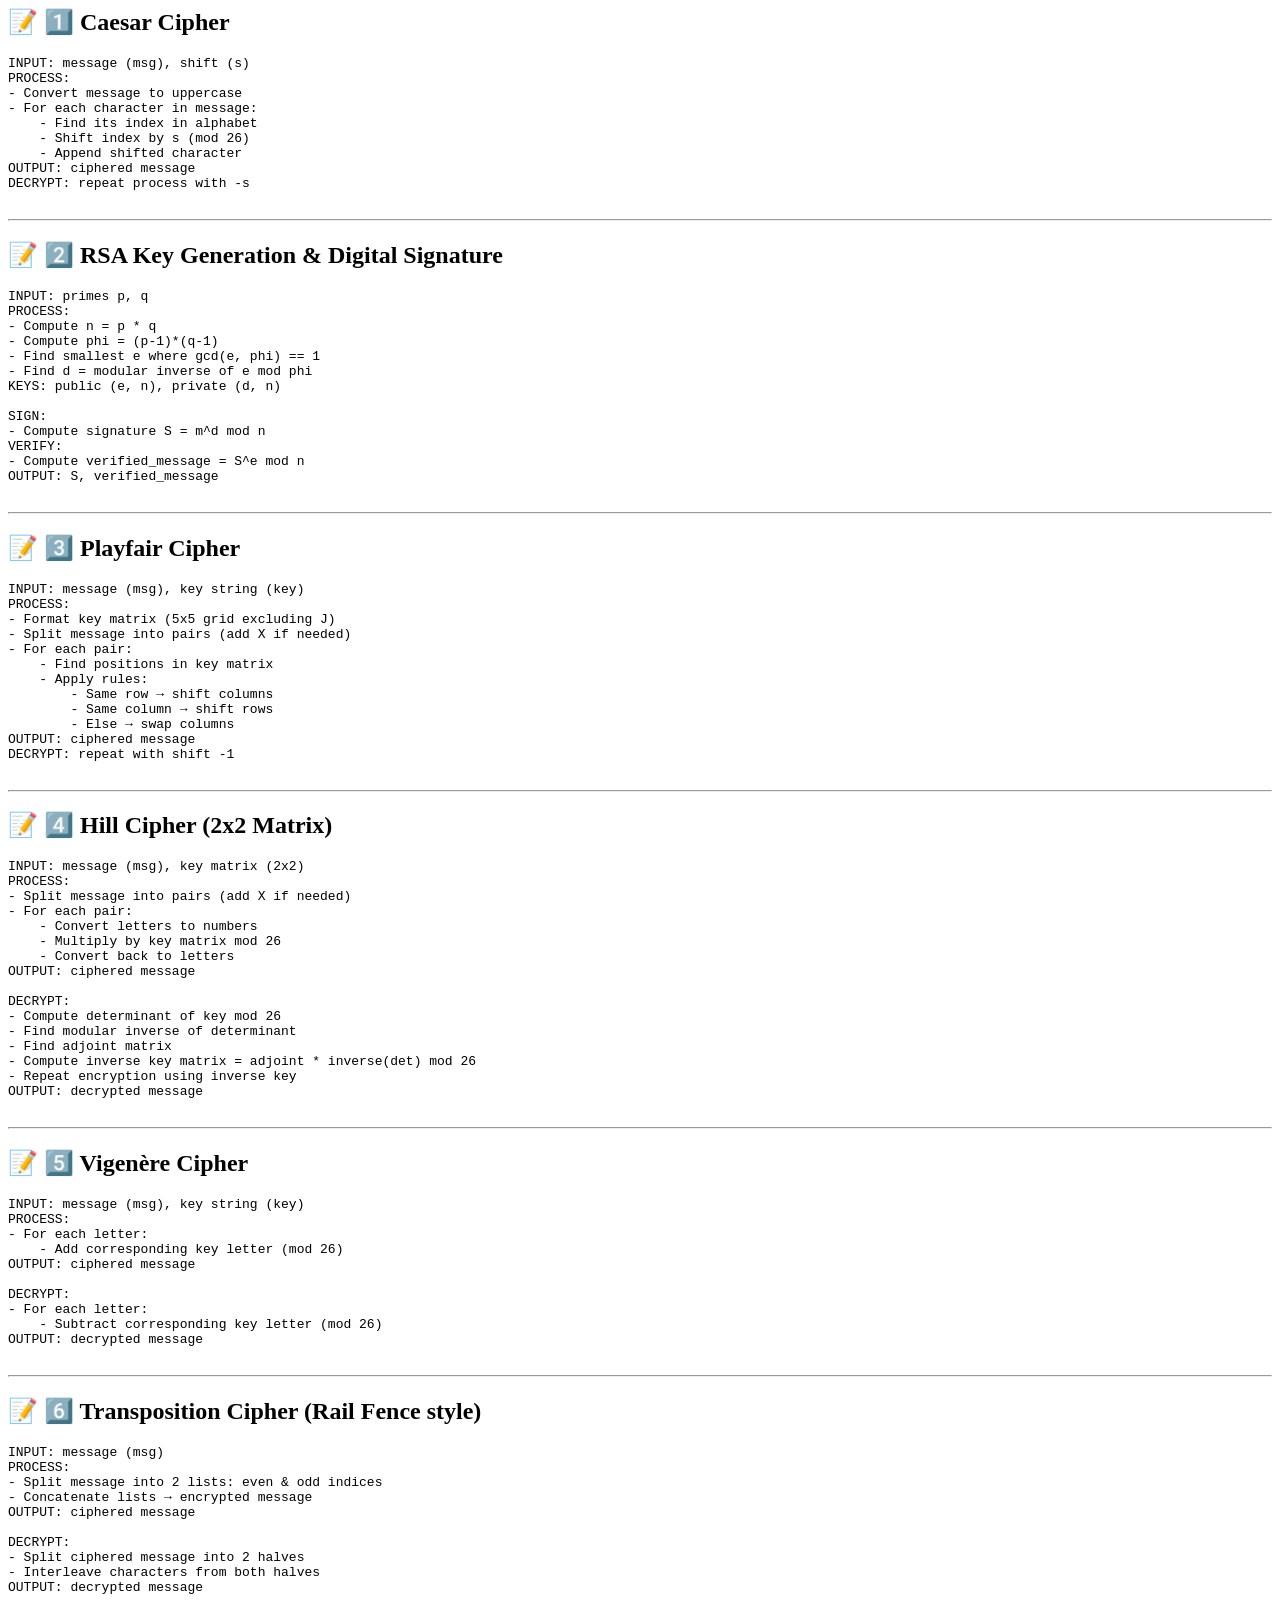
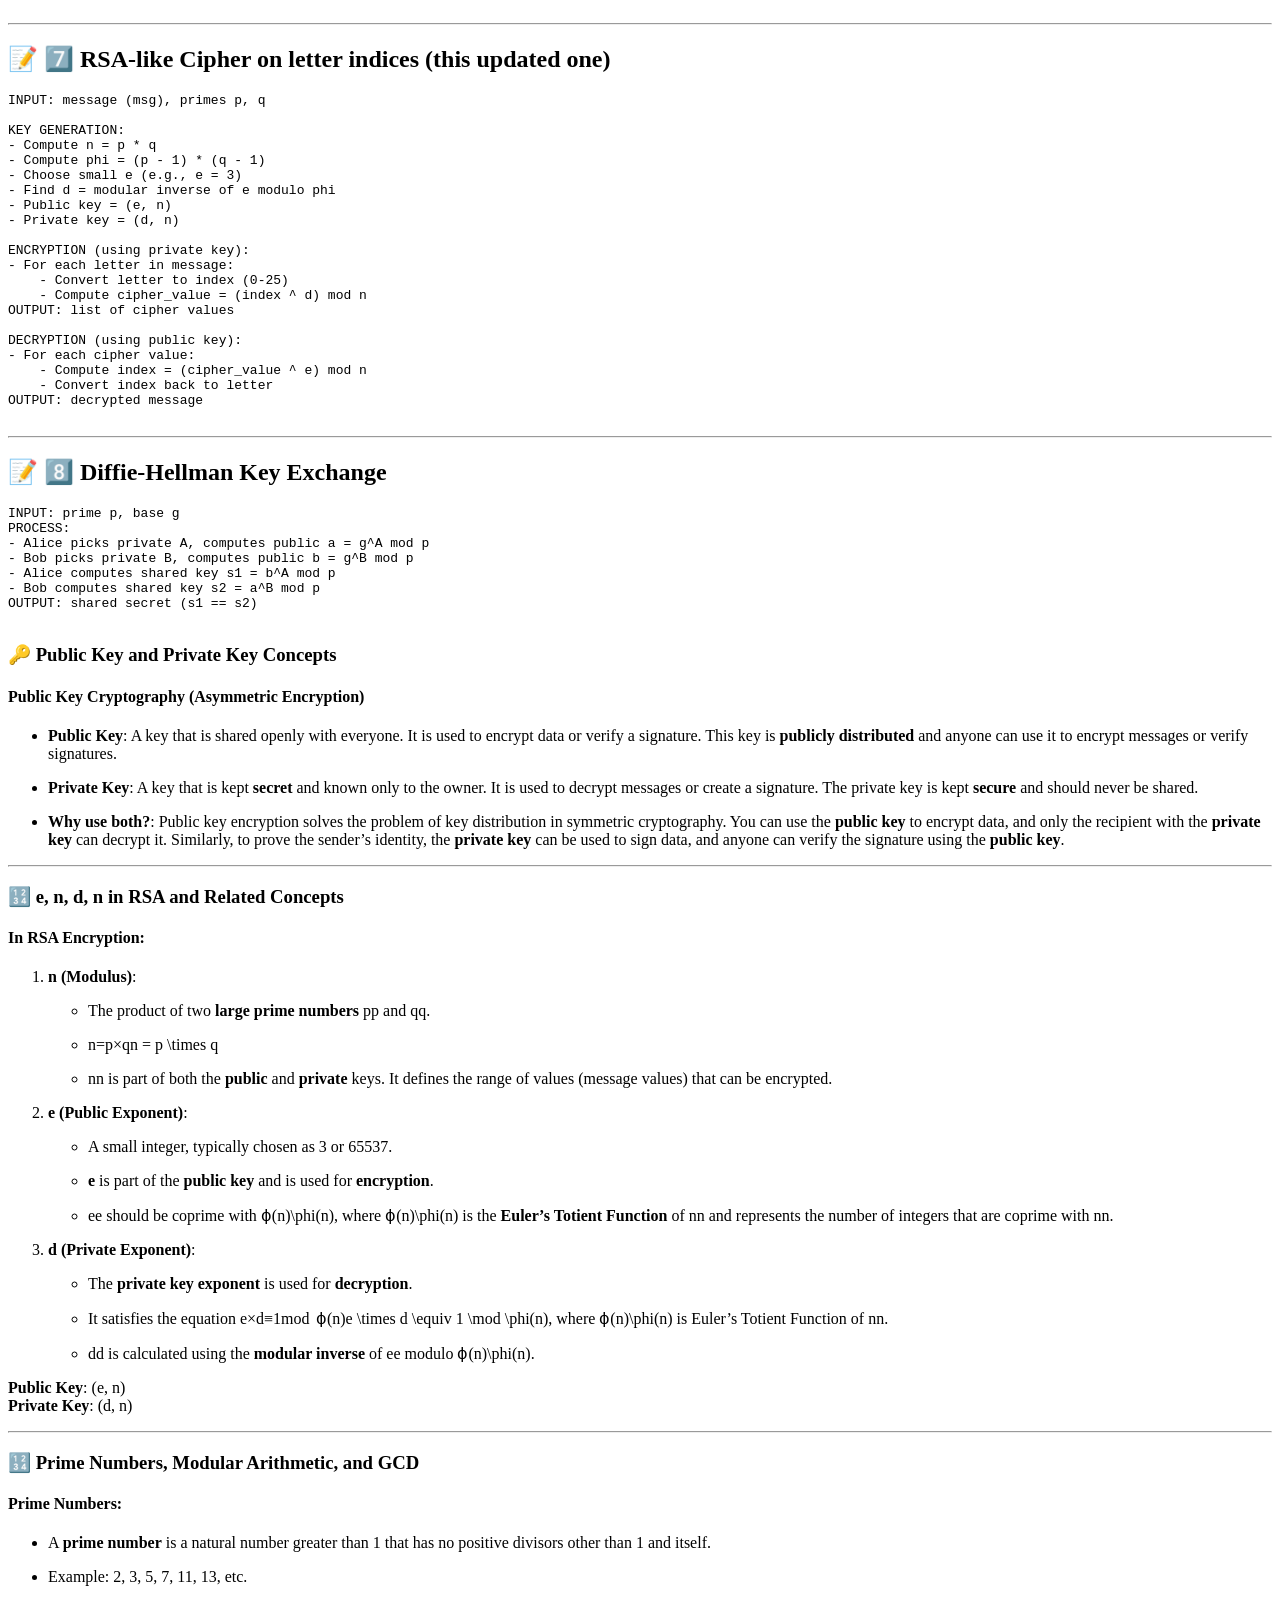
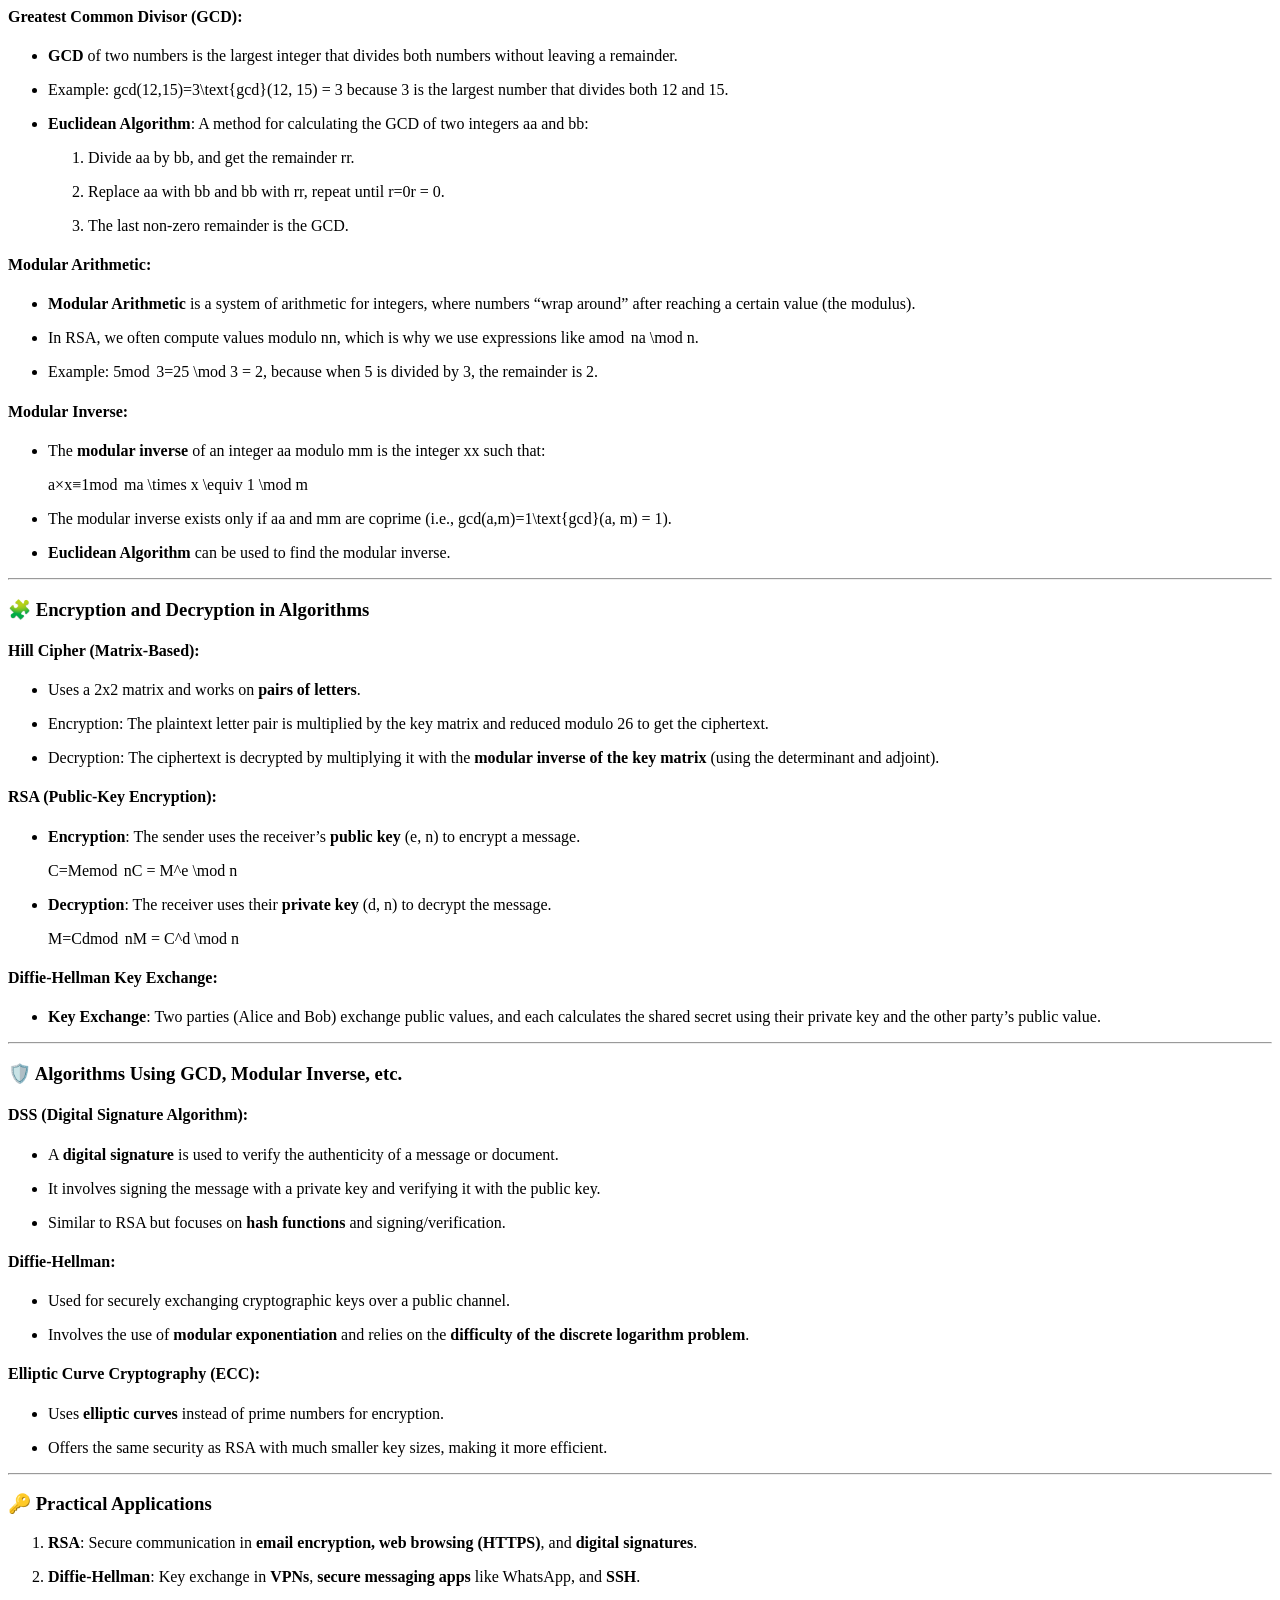
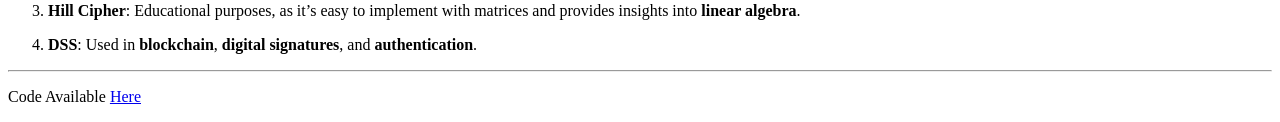
<file: preparation/network-security.html>
<html><head>
  <meta charset="utf-8">
  <meta name="viewport" content="width=device-width, initial-scale=1.0">
  <title>network-security</title>
  <link rel="stylesheet" href="https://stackedit.io/style.css">
</head>

<body class="stackedit">
  <div class="stackedit__html"><h2 id="📝-1️⃣-caesar-cipher">📝 <strong>1️⃣ Caesar Cipher</strong></h2>
<pre class=" language-plaintext"><code class="prism  language-plaintext">INPUT: message (msg), shift (s)
PROCESS:
- Convert message to uppercase
- For each character in message:
    - Find its index in alphabet
    - Shift index by s (mod 26)
    - Append shifted character
OUTPUT: ciphered message
DECRYPT: repeat process with -s

</code></pre>
<hr>
<h2 id="📝-2️⃣-rsa-key-generation--digital-signature">📝 <strong>2️⃣ RSA Key Generation &amp; Digital Signature</strong></h2>
<pre class=" language-plaintext"><code class="prism  language-plaintext">INPUT: primes p, q
PROCESS:
- Compute n = p * q
- Compute phi = (p-1)*(q-1)
- Find smallest e where gcd(e, phi) == 1
- Find d = modular inverse of e mod phi
KEYS: public (e, n), private (d, n)

SIGN:
- Compute signature S = m^d mod n
VERIFY:
- Compute verified_message = S^e mod n
OUTPUT: S, verified_message

</code></pre>
<hr>
<h2 id="📝-3️⃣-playfair-cipher">📝 <strong>3️⃣ Playfair Cipher</strong></h2>
<pre class=" language-plaintext"><code class="prism  language-plaintext">INPUT: message (msg), key string (key)
PROCESS:
- Format key matrix (5x5 grid excluding J)
- Split message into pairs (add X if needed)
- For each pair:
    - Find positions in key matrix
    - Apply rules:
        - Same row → shift columns
        - Same column → shift rows
        - Else → swap columns
OUTPUT: ciphered message
DECRYPT: repeat with shift -1

</code></pre>
<hr>
<h2 id="📝-4️⃣-hill-cipher-2x2-matrix">📝 <strong>4️⃣ Hill Cipher (2x2 Matrix)</strong></h2>
<pre class=" language-plaintext"><code class="prism  language-plaintext">INPUT: message (msg), key matrix (2x2)
PROCESS:
- Split message into pairs (add X if needed)
- For each pair:
    - Convert letters to numbers
    - Multiply by key matrix mod 26
    - Convert back to letters
OUTPUT: ciphered message

DECRYPT:
- Compute determinant of key mod 26
- Find modular inverse of determinant
- Find adjoint matrix
- Compute inverse key matrix = adjoint * inverse(det) mod 26
- Repeat encryption using inverse key
OUTPUT: decrypted message

</code></pre>
<hr>
<h2 id="📝-5️⃣-vigenère-cipher">📝 <strong>5️⃣ Vigenère Cipher</strong></h2>
<pre class=" language-plaintext"><code class="prism  language-plaintext">INPUT: message (msg), key string (key)
PROCESS:
- For each letter:
    - Add corresponding key letter (mod 26)
OUTPUT: ciphered message

DECRYPT:
- For each letter:
    - Subtract corresponding key letter (mod 26)
OUTPUT: decrypted message

</code></pre>
<hr>
<h2 id="📝-6️⃣-transposition-cipher-rail-fence-style">📝 <strong>6️⃣ Transposition Cipher (Rail Fence style)</strong></h2>
<pre class=" language-plaintext"><code class="prism  language-plaintext">INPUT: message (msg)
PROCESS:
- Split message into 2 lists: even &amp; odd indices
- Concatenate lists → encrypted message
OUTPUT: ciphered message

DECRYPT:
- Split ciphered message into 2 halves
- Interleave characters from both halves
OUTPUT: decrypted message

</code></pre>
<hr>
<h2 id="📝-7️⃣-rsa-like-cipher-on-letter-indices-this-updated-one">📝 <strong>7️⃣ RSA-like Cipher on letter indices (this updated one)</strong></h2>
<pre class=" language-plaintext"><code class="prism  language-plaintext">INPUT: message (msg), primes p, q

KEY GENERATION:
- Compute n = p * q
- Compute phi = (p - 1) * (q - 1)
- Choose small e (e.g., e = 3)
- Find d = modular inverse of e modulo phi
- Public key = (e, n)
- Private key = (d, n)

ENCRYPTION (using private key):
- For each letter in message:
    - Convert letter to index (0-25)
    - Compute cipher_value = (index ^ d) mod n
OUTPUT: list of cipher values

DECRYPTION (using public key):
- For each cipher value:
    - Compute index = (cipher_value ^ e) mod n
    - Convert index back to letter
OUTPUT: decrypted message

</code></pre>
<hr>
<h2 id="📝-8️⃣-diffie-hellman-key-exchange">📝 <strong>8️⃣ Diffie-Hellman Key Exchange</strong></h2>
<pre class=" language-plaintext"><code class="prism  language-plaintext">INPUT: prime p, base g
PROCESS:
- Alice picks private A, computes public a = g^A mod p
- Bob picks private B, computes public b = g^B mod p
- Alice computes shared key s1 = b^A mod p
- Bob computes shared key s2 = a^B mod p
OUTPUT: shared secret (s1 == s2)

</code></pre>
<h3 id="🔑-public-key-and-private-key-concepts">🔑 <strong>Public Key and Private Key Concepts</strong></h3>
<h4 id="public-key-cryptography-asymmetric-encryption"><strong>Public Key Cryptography (Asymmetric Encryption)</strong></h4>
<ul>
<li>
<p><strong>Public Key</strong>: A key that is shared openly with everyone. It is used to encrypt data or verify a signature. This key is <strong>publicly distributed</strong> and anyone can use it to encrypt messages or verify signatures.</p>
</li>
<li>
<p><strong>Private Key</strong>: A key that is kept <strong>secret</strong> and known only to the owner. It is used to decrypt messages or create a signature. The private key is kept <strong>secure</strong> and should never be shared.</p>
</li>
<li>
<p><strong>Why use both?</strong>: Public key encryption solves the problem of key distribution in symmetric cryptography. You can use the <strong>public key</strong> to encrypt data, and only the recipient with the <strong>private key</strong> can decrypt it. Similarly, to prove the sender’s identity, the <strong>private key</strong> can be used to sign data, and anyone can verify the signature using the <strong>public key</strong>.</p>
</li>
</ul>
<hr>
<h3 id="🔢-e-n-d-n-in-rsa-and-related-concepts">🔢 <strong>e, n, d, n in RSA and Related Concepts</strong></h3>
<h4 id="in-rsa-encryption">In <strong>RSA Encryption</strong>:</h4>
<ol>
<li>
<p><strong>n (Modulus)</strong>:</p>
<ul>
<li>
<p>The product of two <strong>large prime numbers</strong> pp and qq.</p>
</li>
<li>
<p>n=p×qn = p \times q</p>
</li>
<li>
<p>nn is part of both the <strong>public</strong> and <strong>private</strong> keys. It defines the range of values (message values) that can be encrypted.</p>
</li>
</ul>
</li>
<li>
<p><strong>e (Public Exponent)</strong>:</p>
<ul>
<li>
<p>A small integer, typically chosen as 3 or 65537.</p>
</li>
<li>
<p><strong>e</strong> is part of the <strong>public key</strong> and is used for <strong>encryption</strong>.</p>
</li>
<li>
<p>ee should be coprime with ϕ(n)\phi(n), where ϕ(n)\phi(n) is the <strong>Euler’s Totient Function</strong> of nn and represents the number of integers that are coprime with nn.</p>
</li>
</ul>
</li>
<li>
<p><strong>d (Private Exponent)</strong>:</p>
<ul>
<li>
<p>The <strong>private key exponent</strong> is used for <strong>decryption</strong>.</p>
</li>
<li>
<p>It satisfies the equation e×d≡1mod  ϕ(n)e \times d \equiv 1 \mod \phi(n), where ϕ(n)\phi(n) is Euler’s Totient Function of nn.</p>
</li>
<li>
<p>dd is calculated using the <strong>modular inverse</strong> of ee modulo ϕ(n)\phi(n).</p>
</li>
</ul>
</li>
</ol>
<p><strong>Public Key</strong>: (e, n)<br>
<strong>Private Key</strong>: (d, n)</p>
<hr>
<h3 id="🔢-prime-numbers-modular-arithmetic-and-gcd">🔢 <strong>Prime Numbers, Modular Arithmetic, and GCD</strong></h3>
<h4 id="prime-numbers"><strong>Prime Numbers</strong>:</h4>
<ul>
<li>
<p>A <strong>prime number</strong> is a natural number greater than 1 that has no positive divisors other than 1 and itself.</p>
</li>
<li>
<p>Example: 2, 3, 5, 7, 11, 13, etc.</p>
</li>
</ul>
<h4 id="greatest-common-divisor-gcd"><strong>Greatest Common Divisor (GCD)</strong>:</h4>
<ul>
<li>
<p><strong>GCD</strong> of two numbers is the largest integer that divides both numbers without leaving a remainder.</p>
</li>
<li>
<p>Example: gcd(12,15)=3\text{gcd}(12, 15) = 3 because 3 is the largest number that divides both 12 and 15.</p>
</li>
<li>
<p><strong>Euclidean Algorithm</strong>: A method for calculating the GCD of two integers aa and bb:</p>
<ol>
<li>
<p>Divide aa by bb, and get the remainder rr.</p>
</li>
<li>
<p>Replace aa with bb and bb with rr, repeat until r=0r = 0.</p>
</li>
<li>
<p>The last non-zero remainder is the GCD.</p>
</li>
</ol>
</li>
</ul>
<h4 id="modular-arithmetic"><strong>Modular Arithmetic</strong>:</h4>
<ul>
<li>
<p><strong>Modular Arithmetic</strong> is a system of arithmetic for integers, where numbers “wrap around” after reaching a certain value (the modulus).</p>
</li>
<li>
<p>In RSA, we often compute values modulo nn, which is why we use expressions like amod  na \mod n.</p>
</li>
<li>
<p>Example: 5mod  3=25 \mod 3 = 2, because when 5 is divided by 3, the remainder is 2.</p>
</li>
</ul>
<h4 id="modular-inverse"><strong>Modular Inverse</strong>:</h4>
<ul>
<li>
<p>The <strong>modular inverse</strong> of an integer aa modulo mm is the integer xx such that:</p>
<p>a×x≡1mod  ma \times x \equiv 1 \mod m</p>
</li>
<li>
<p>The modular inverse exists only if aa and mm are coprime (i.e., gcd(a,m)=1\text{gcd}(a, m) = 1).</p>
</li>
<li>
<p><strong>Euclidean Algorithm</strong> can be used to find the modular inverse.</p>
</li>
</ul>
<hr>
<h3 id="🧩-encryption-and-decryption-in-algorithms">🧩 <strong>Encryption and Decryption in Algorithms</strong></h3>
<h4 id="hill-cipher-matrix-based"><strong>Hill Cipher (Matrix-Based)</strong>:</h4>
<ul>
<li>
<p>Uses a 2x2 matrix and works on <strong>pairs of letters</strong>.</p>
</li>
<li>
<p>Encryption: The plaintext letter pair is multiplied by the key matrix and reduced modulo 26 to get the ciphertext.</p>
</li>
<li>
<p>Decryption: The ciphertext is decrypted by multiplying it with the <strong>modular inverse of the key matrix</strong> (using the determinant and adjoint).</p>
</li>
</ul>
<h4 id="rsa-public-key-encryption"><strong>RSA (Public-Key Encryption)</strong>:</h4>
<ul>
<li>
<p><strong>Encryption</strong>: The sender uses the receiver’s <strong>public key</strong> (e, n) to encrypt a message.</p>
<p>C=Memod  nC = M^e \mod n</p>
</li>
<li>
<p><strong>Decryption</strong>: The receiver uses their <strong>private key</strong> (d, n) to decrypt the message.</p>
<p>M=Cdmod  nM = C^d \mod n</p>
</li>
</ul>
<h4 id="diffie-hellman-key-exchange"><strong>Diffie-Hellman Key Exchange</strong>:</h4>
<ul>
<li><strong>Key Exchange</strong>: Two parties (Alice and Bob) exchange public values, and each calculates the shared secret using their private key and the other party’s public value.</li>
</ul>
<hr>
<h3 id="🛡️-algorithms-using-gcd-modular-inverse-etc.">🛡️ <strong>Algorithms Using GCD, Modular Inverse, etc.</strong></h3>
<h4 id="dss-digital-signature-algorithm"><strong>DSS (Digital Signature Algorithm)</strong>:</h4>
<ul>
<li>
<p>A <strong>digital signature</strong> is used to verify the authenticity of a message or document.</p>
</li>
<li>
<p>It involves signing the message with a private key and verifying it with the public key.</p>
</li>
<li>
<p>Similar to RSA but focuses on <strong>hash functions</strong> and signing/verification.</p>
</li>
</ul>
<h4 id="diffie-hellman"><strong>Diffie-Hellman</strong>:</h4>
<ul>
<li>
<p>Used for securely exchanging cryptographic keys over a public channel.</p>
</li>
<li>
<p>Involves the use of <strong>modular exponentiation</strong> and relies on the <strong>difficulty of the discrete logarithm problem</strong>.</p>
</li>
</ul>
<h4 id="elliptic-curve-cryptography-ecc"><strong>Elliptic Curve Cryptography (ECC)</strong>:</h4>
<ul>
<li>
<p>Uses <strong>elliptic curves</strong> instead of prime numbers for encryption.</p>
</li>
<li>
<p>Offers the same security as RSA with much smaller key sizes, making it more efficient.</p>
</li>
</ul>
<hr>
<h3 id="🔑-practical-applications">🔑 <strong>Practical Applications</strong></h3>
<ol>
<li>
<p><strong>RSA</strong>: Secure communication in <strong>email encryption, web browsing (HTTPS)</strong>, and <strong>digital signatures</strong>.</p>
</li>
<li>
<p><strong>Diffie-Hellman</strong>: Key exchange in <strong>VPNs</strong>, <strong>secure messaging apps</strong> like WhatsApp, and <strong>SSH</strong>.</p>
</li>
<li>
<p><strong>Hill Cipher</strong>: Educational purposes, as it’s easy to implement with matrices and provides insights into <strong>linear algebra</strong>.</p>
</li>
<li>
<p><strong>DSS</strong>: Used in <strong>blockchain</strong>, <strong>digital signatures</strong>, and <strong>authentication</strong>.</p>
</li>
</ol>
<hr>
<p>Code Available <a href="https://github.com/Senthilsk10/my-academic-files/tree/main/preparation">Here</a></p>
</div>



</body></html>
</file>
